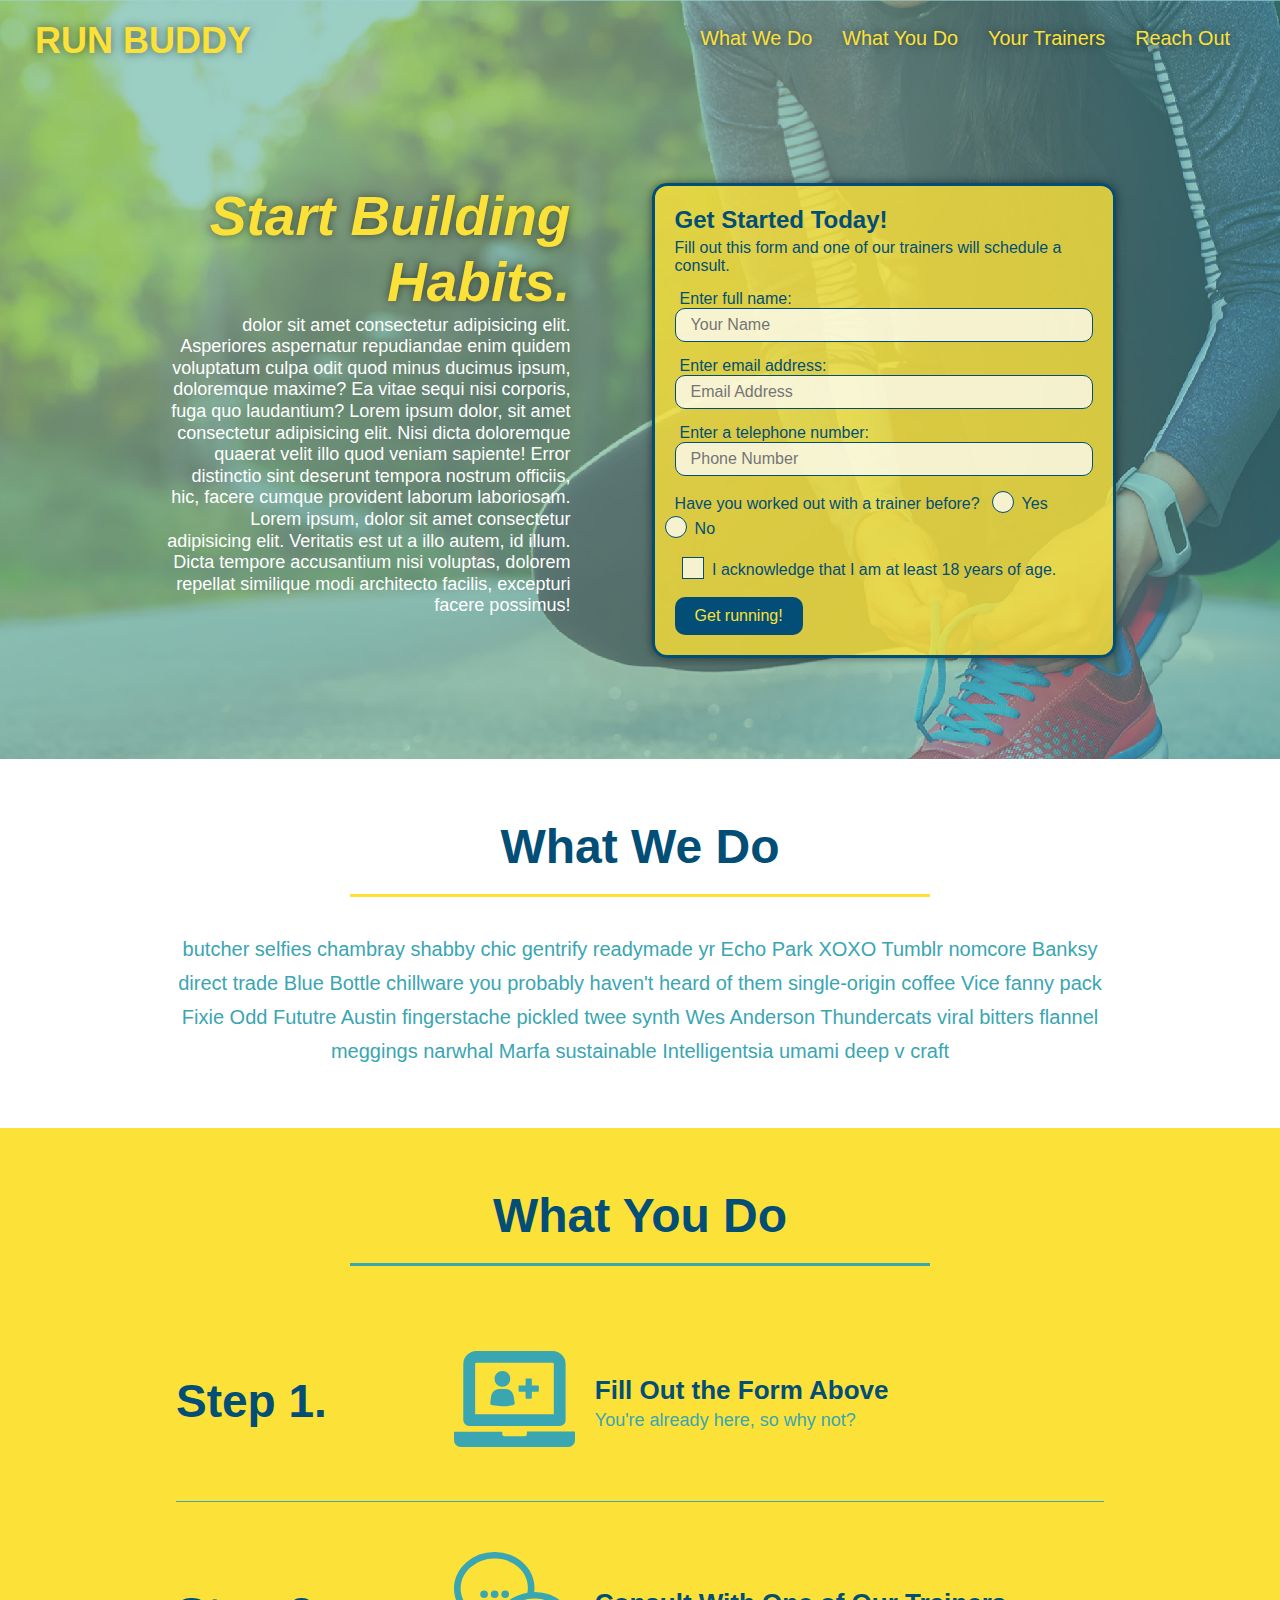
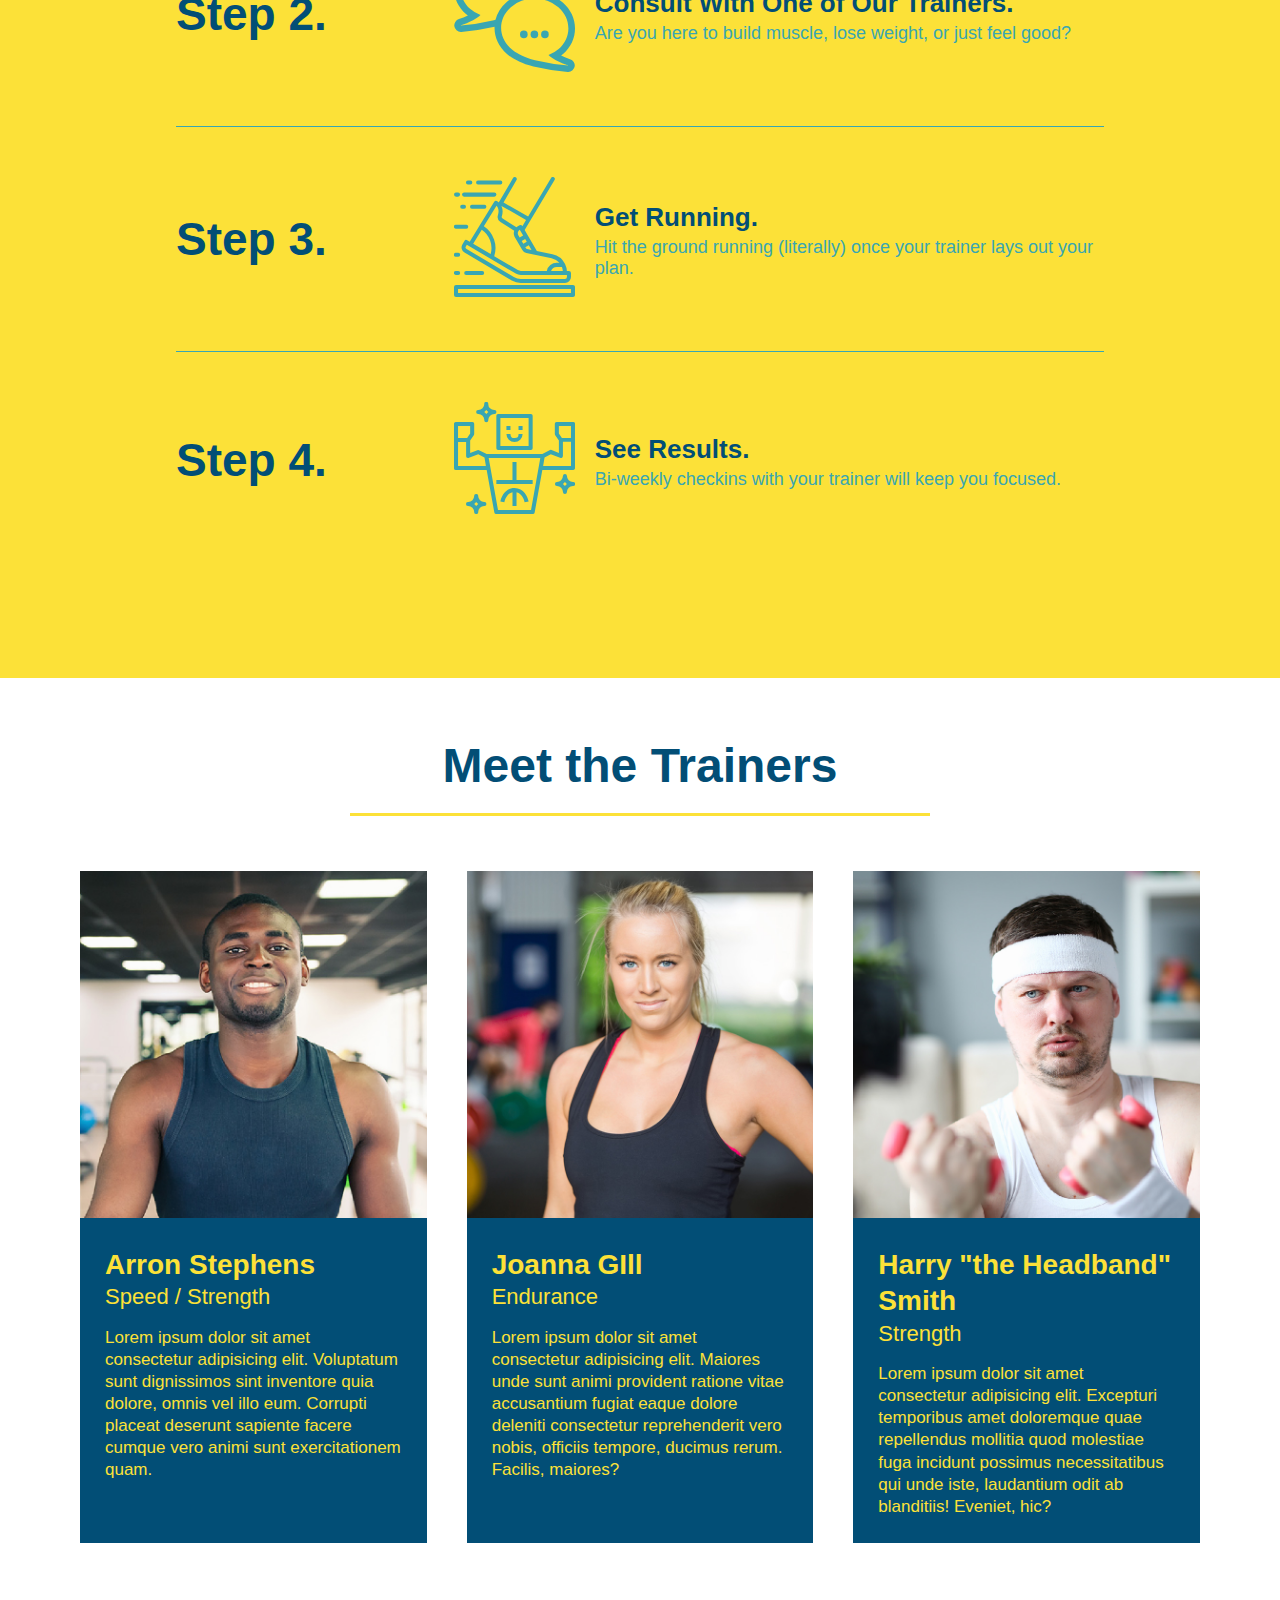
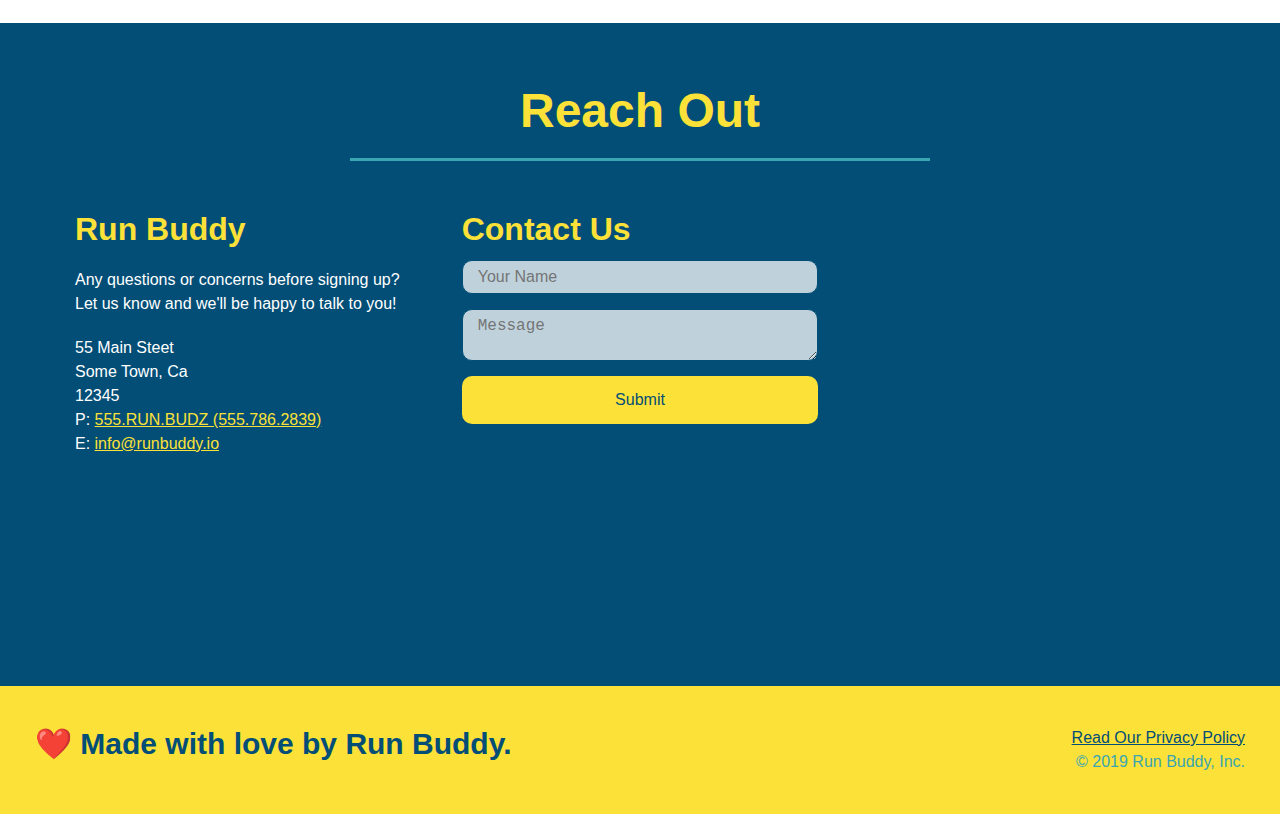
<file: index.html>
<!DOCTYPE html>
<html lang="en">
    <head>
        <meta charset="UTF-8"/>
        <title>Run Buddy</title>
        <link rel="stylesheet" href="./assets/css/style.css" />
        <meta name="viewport" content="width=device-width, initial-scale=1.0" />
    </head>
    <body>
      <!-- navigation -->
      <header>
        <h1>
            <a href="/">RUN BUDDY</a>
        </h1>
        <nav>
        <!-- Unordered list element -->
        <ul>
            <!-- List item element -->
            <li>
                <!-- Anchor element -->
                <a href="#what-we-do">What We Do</a>
            </li>
            <li>
                <a href="#what-you-do">What You Do</a>
            </li>
            <li>
                <a href="#your-trainers">Your Trainers</a>
            </li>
            <li>
                <a href="#reach-out">Reach Out</a>
            </li>
        </ul>
        </nav>
      </header>

      <!-- hero/jumbotron -->
      <section class="hero">
        <div class="hero-cta">
            <div class="flex-row">
            <h2>Start Building Habits.</h2>
            </div>
            <p>dolor sit amet consectetur adipisicing elit. Asperiores aspernatur repudiandae enim quidem voluptatum culpa odit quod minus ducimus ipsum, doloremque maxime? Ea vitae sequi nisi corporis, fuga quo laudantium? Lorem ipsum dolor, sit amet consectetur adipisicing elit. Nisi dicta doloremque quaerat velit illo quod veniam sapiente! Error distinctio sint deserunt tempora nostrum officiis, hic, facere cumque provident laborum laboriosam. Lorem ipsum, dolor sit amet consectetur adipisicing elit. Veritatis est ut a illo autem, id illum. Dicta tempore accusantium nisi voluptas, dolorem repellat similique modi architecto facilis, excepturi facere possimus!
            </p>
        </div>

          <div class="hero-form">
              <h3>Get Started Today!</h3>
              <p>Fill out this form and one of our trainers will schedule a consult.</p>
          <!-- Add form element -->

          <form>
              <label for="name"> Enter full name:</label>
              <input type="text" placeholder="Your Name" name="name" id="name" class="form-input">
              <label for="email"> Enter email address:</label>
              <input type="email" placeholder="Email Address" name="email" id="email" class="form-input">
              <label for="phone"> Enter a telephone number:</label>
              <input type="tel" placeholder="Phone Number" name="phone" id="phone" class="form-input">
              <p>
                  Have you worked out with a trainer before?
                <span class="radio-wrapper">
                  <input type="radio" name="trainer-confirm" id="trainer-yes" />
                  <label for="trainer-yes">Yes</label>
                </span>
                <span class="radio-wrapper">
                  <input type="radio" name="trainer-confirm" id="trainer-no" />
                  <label for="trainer-no">No</label>
                </span>
              </p>
              <p>
                <span class="checkbox-wrapper">
                  <input type="checkbox" name="age-confirm" id="checkbox" />
                  <label for="checkbox">I acknowledge that I am at least 18 years of age.</label>
                  
                </span>
              </p>
              <button type="submit">
                  Get running!
              </button>
          </form>
          </div>
      </section>
      <!-- end hero -->

      <!-- "what we do" section -->
      <section id="what-we-do" class="intro">
        <div class="flex-row">
          <h2 class="section-title primary-border">What We Do</h2>
        </div>
        <div class="flex-row">
          <p>
              butcher selfies chambray shabby chic gentrify readymade yr Echo Park XOXO Tumblr nomcore Banksy direct trade Blue Bottle chillware you probably haven't heard of them single-origin coffee Vice fanny pack Fixie Odd Fututre Austin fingerstache pickled twee synth Wes Anderson Thundercats viral bitters flannel meggings narwhal Marfa sustainable Intelligentsia umami deep v craft
          </p>
        </div>

      </section>

      <!-- "what you do" section -->
      <section id="what-you-do" class="steps">
        <div class="flex-row">
          <h2 class="section-title secondary-border">What You Do</h2>
        </div>

        
              <!-- insert this img element -->
        <div class="step">
          <h3>Step 1.</h3>
          <div class="step-info">
            <div class="step-img">
              <img src="./assets/images/step-1.svg" alt="" />
            </div>
            <div class="step-text">
              <h4>Fill Out the Form Above</h4>
              <p>You're already here, so why not?</p>
            </div>
          </div>
        </div>

        <div class="step">
          <h3>Step 2.</h3>
          <div class="step-info">
            <div class="step-img">
              <img src="./assets/images/step-2.svg" alt="" />
            </div>
            <div class="step-text">
              <h4>Consult With One of Our Trainers.</h4>
              <p>Are you here to build muscle, lose weight, or just feel good?</p>
            </div>
          </div>
        </div>

        <div class="step">
          <h3>Step 3.</h3>
          <div class="step-info">
            <div class="step-img">
              <img src="./assets/images/step-3.svg" alt="" />
            </div>
            <div class="step-text">
              <h4>Get Running.</h4>
              <p>Hit the ground running (literally) once your trainer lays out your plan.</p>
            </div>
          </div>
        </div>

        <div class="step">
          <h3>Step 4.</h3>
          <div class="step-info">
            <div class="step-img">
              <img src="./assets/images/step-4.svg" alt="" />
            </div>
            <div class="step-text">
              <h4>See Results.</h4>
              <p>Bi-weekly checkins with your trainer will keep you focused.</p>
            </div>
          </div>
        </div>

      </section>
      



      <!-- "meet the trainers" section -->
      <section id="your-trainers">
        <div class="flex-row">
          <h2 class="section-title primary-border">
              Meet the Trainers
          </h2>
        </div>

      <!-- first trainer bio -->
        <div class="trainers">
          <article class="trainer">
              <img src="./assets/images/trainer-1.jpg" alt="Arron Stephens in his workout clothes, ready to pump iron" />
              <div class="trainer-bio">
                  <h3 class="trainer-name">Arron Stephens</h3>
                  <h4 class="trainer-role">Speed / Strength</h4>
                  <p> Lorem ipsum dolor sit amet consectetur adipisicing elit. Voluptatum sunt dignissimos sint inventore quia dolore, omnis vel illo eum. Corrupti placeat deserunt sapiente facere cumque vero animi sunt exercitationem quam.</p>
              </div>
          </Article>

      <!-- second trainer bio -->
          <article class="trainer">
              <img src="./assets/images/trainer-2.jpg" alt="Joanna Gill cooling off after a workout" />  
              <div class="trainer-bio">
                  <h3 class="trainer-name">Joanna GIll</h3>
                  <h4 class="trainer-role">Endurance</h4>
                  <p>Lorem ipsum dolor sit amet consectetur adipisicing elit. Maiores unde sunt animi provident ratione vitae accusantium fugiat eaque dolore deleniti consectetur reprehenderit vero nobis, officiis tempore, ducimus rerum. Facilis, maiores?</p>
              </div>
            </article>

      <!-- third trainer bio -->
          <article class="trainer">
              <img src="./assets/images/trainer-3.jpg" alt="Harry Smith wearing a headband and lifting comically small pink weights" />
              <div class="trainer-bio" >
                  <h3 class="trainer-name">Harry "the Headband" Smith</h3>
                  <h4 class="trainer-role">Strength</h4>
                  <p>Lorem ipsum dolor sit amet consectetur adipisicing elit. Excepturi temporibus amet doloremque quae repellendus mollitia quod molestiae fuga incidunt possimus necessitatibus qui unde iste, laudantium odit ab blanditiis! Eveniet, hic?</p>
              </div>
          </article>
        </div>

      
      </section>

      <!-- "reach out" section -->
      <section id="reach-out" class= "contact">
        <div class="flex-row">
          <h2 class="section-title secondary-border">Reach Out</h2>
        </div>
          <div class="contact-info">
            <div>
                <h3>Run Buddy</h3>
                <p>
                    Any questions or concerns before signing up?
                    <br />
                    Let us know and we'll be happy to talk to you!
                </p>

                <address>
                    55 Main Steet <br />
                    Some Town, Ca <br />
                    12345<br />
                    P: <a href="tel:555.786.2839">555.RUN.BUDZ (555.786.2839)</a><br />
                    E: <a href="mailto:info@runbuddy.io">info@runbuddy.io</a>
                </address>
            </div>

            <div class="contact-form">
                <h3>Contact Us</h3>
                <form class="hero-cta"></form>
                    <label for="contact-name"></label>
                    <input type="text" id="contact-name" placeholder="Your Name" />
  
                    <label for="contact-message"></label>
                    <textarea id="contact-message" placeholder="Message"></textarea>
  
                    <button type="submit">Submit</button>
                </form>
            </div>

              <iframe src="https://www.google.com/maps/embed?pb=!1m18!1m12!1m3!1d3323.242475969761!2d-112.37535864888054!3d33.59901258063714!2m3!1f0!2f0!3f0!3m2!1i1024!2i768!4f13.1!3m3!1m2!1s0x872b4456483dc887%3A0x8b9b50a3c56db60a!2s14549%20W%20Corrine%20Dr%2C%20Surprise%2C%20AZ%2085379!5e0!3m2!1sen!2sus!4v1639594448556!5m2!1sen!2sus"
              width="400" 
              height="400" 
              style="border:0;"
              allowfullscreen=""
              loading="lazy">
            </iframe>

          </div> 
         
      </section>

      <!-- footer -->
      <footer>
          <h2>
              ❤️ Made with love by Run Buddy.
            </h2>

              <div>
                  <a href="./privacy-policy.html">Read Our Privacy Policy</a><br />
                  &copy; 2019 Run Buddy, Inc.
              </div> 
      </footer>
    
    

      

   




    </body>
      

    
</html>
</file>
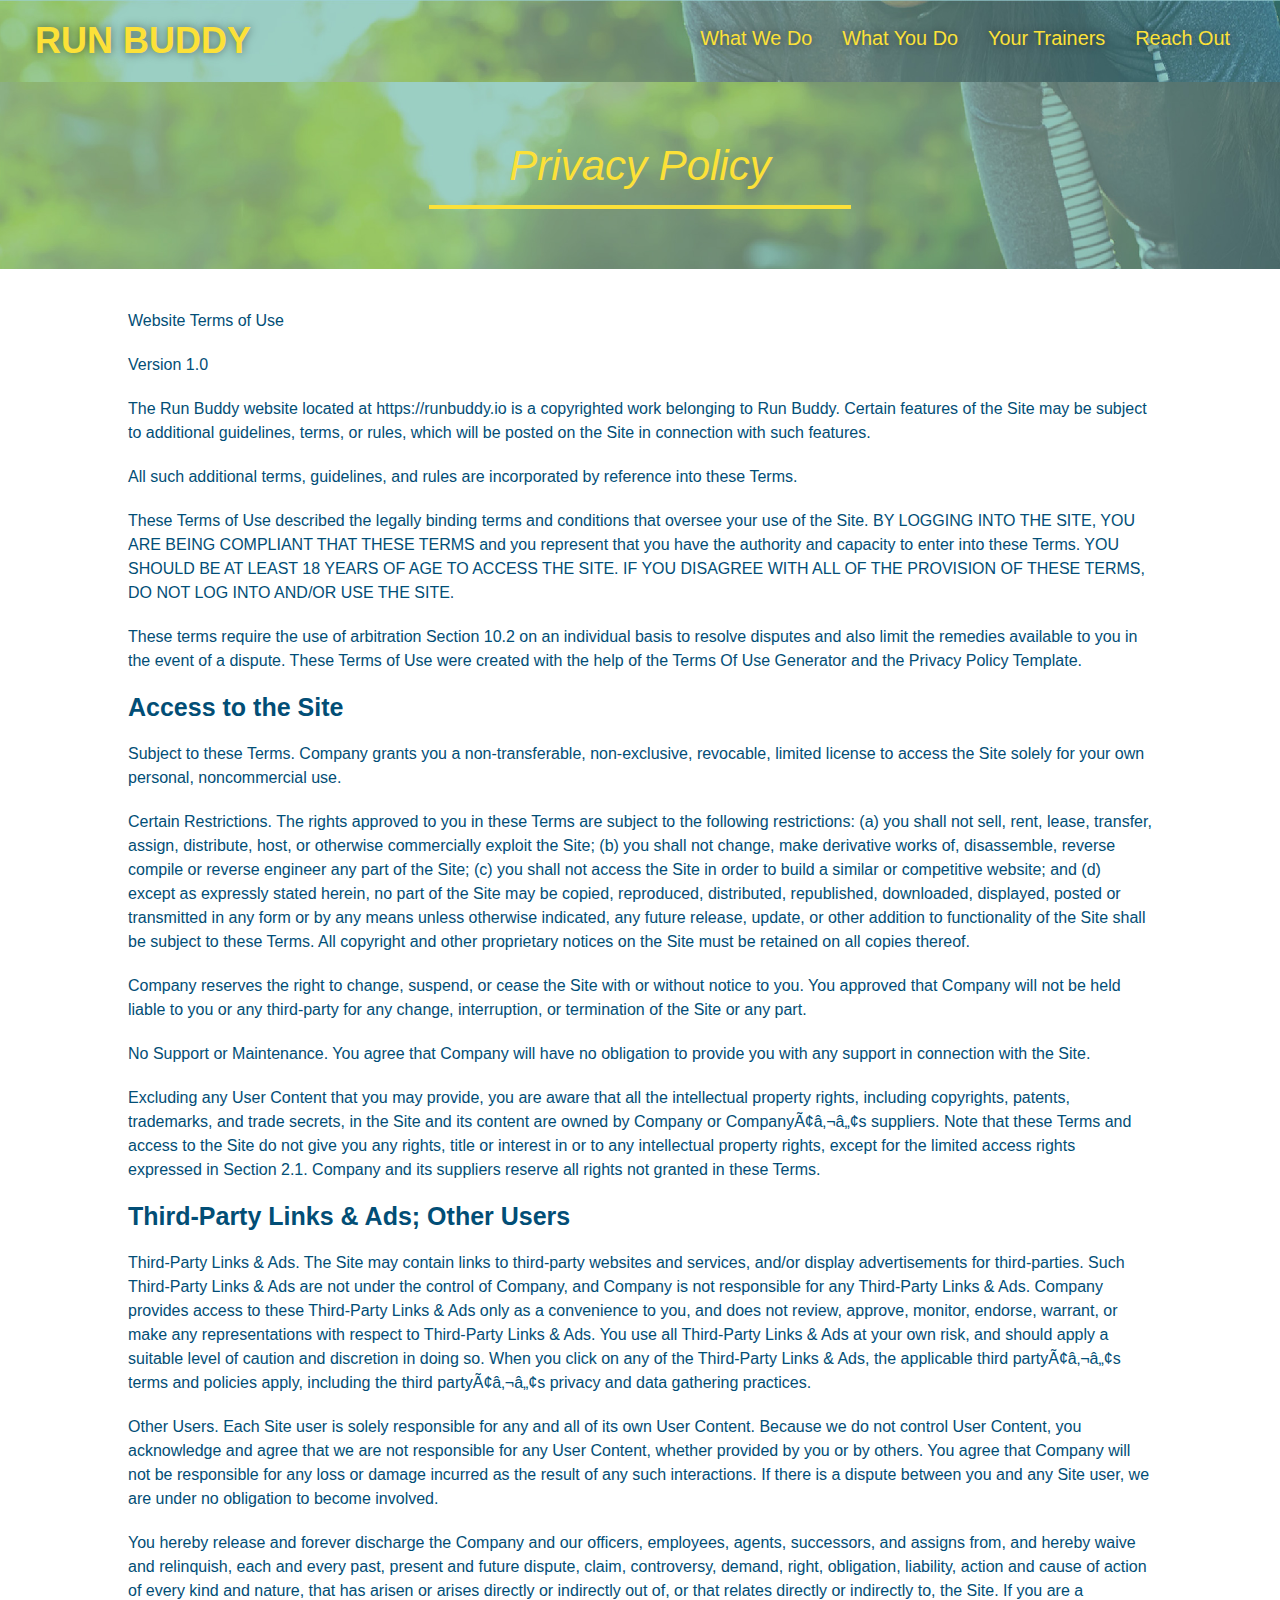
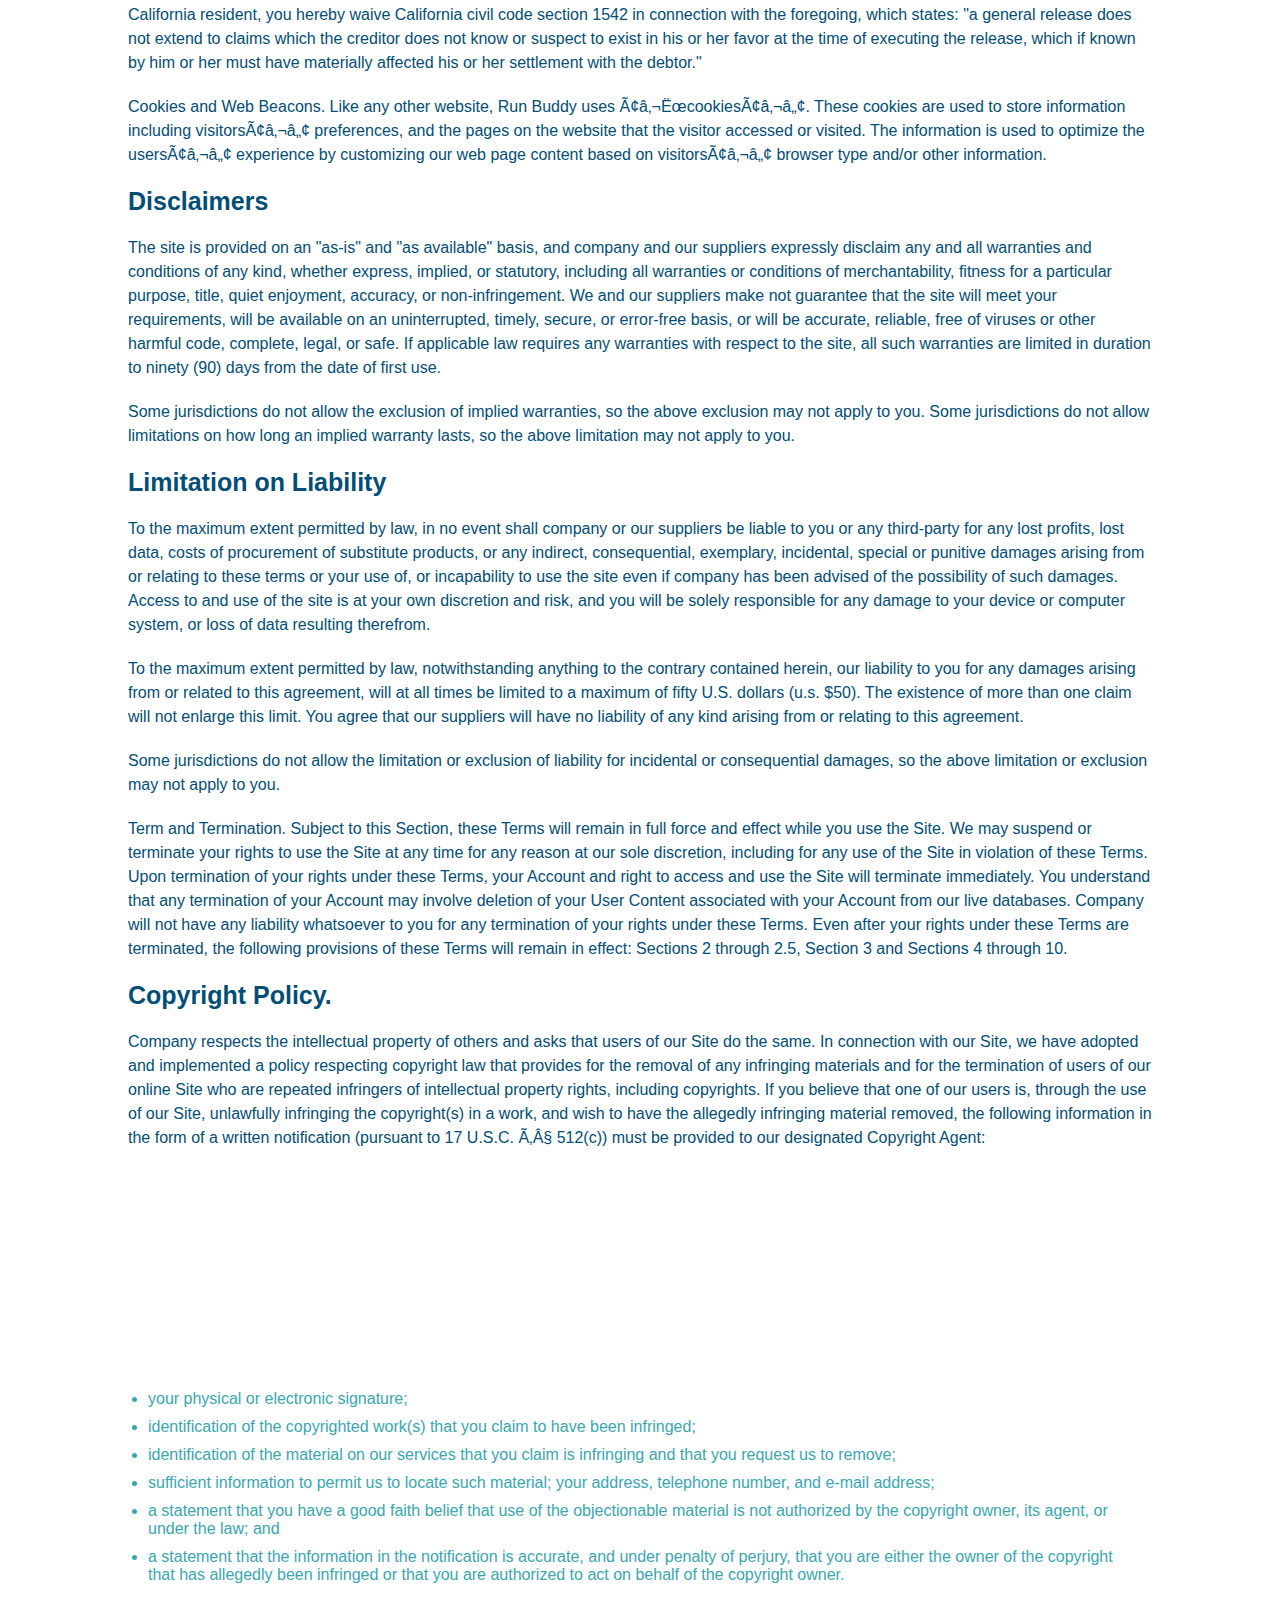
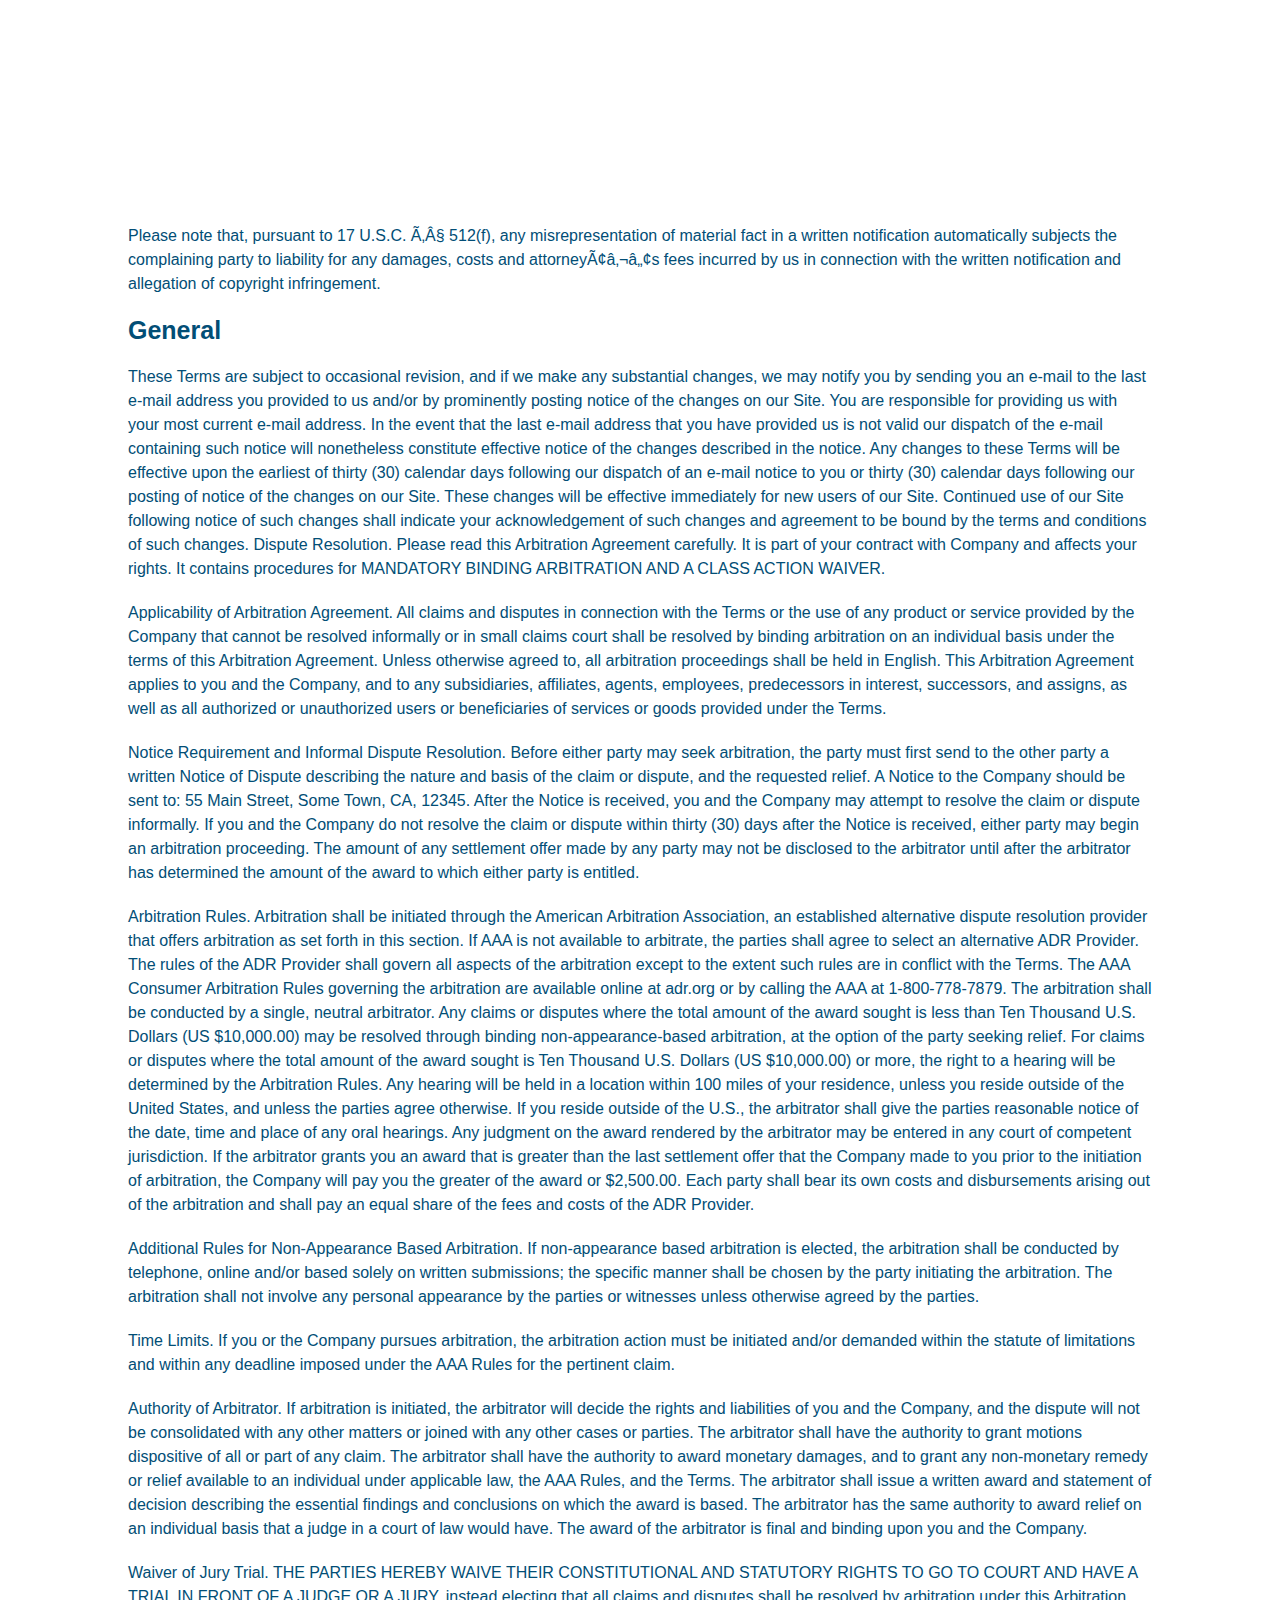
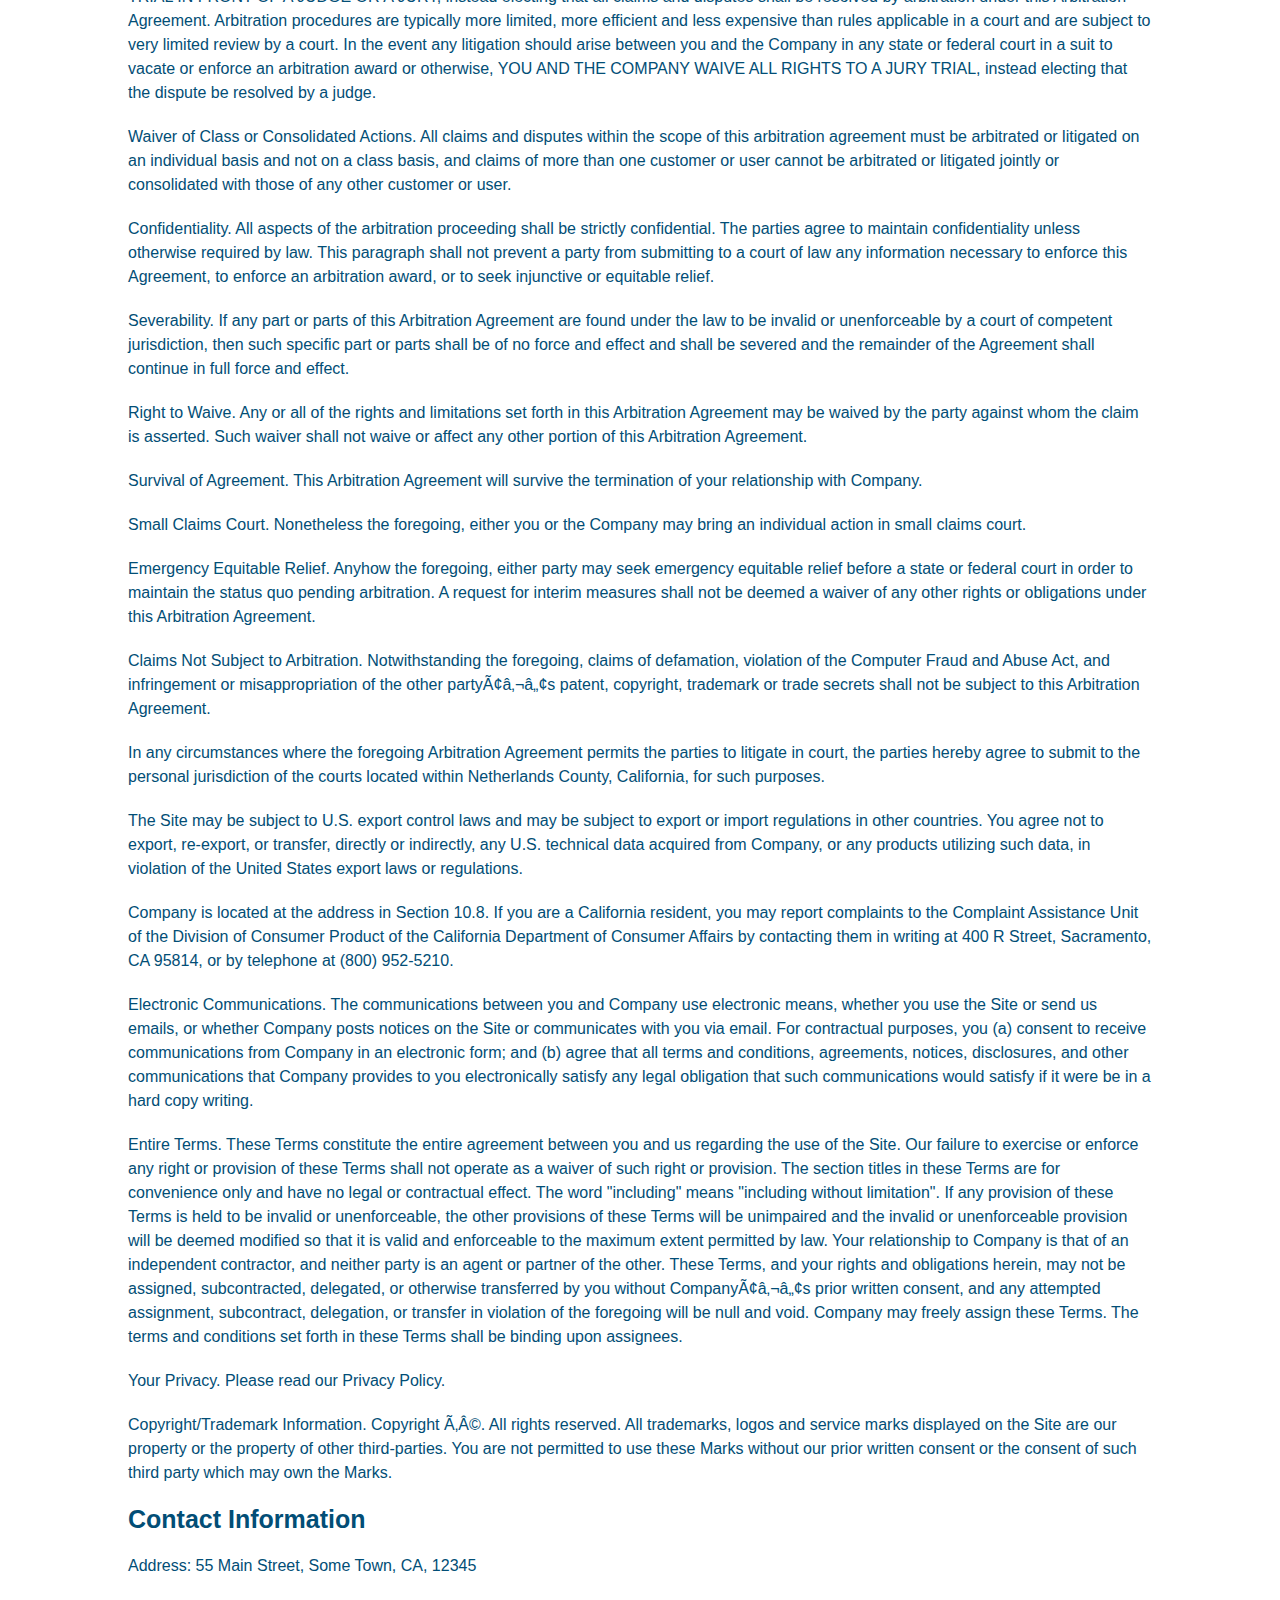
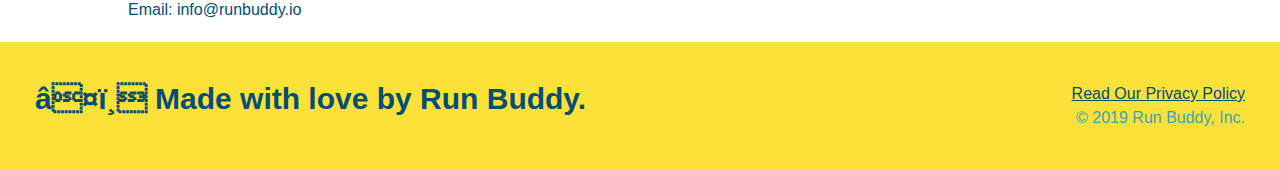
<file: privacy-policy.html>
<!DOCTYPE html>
<html lang="eng">
    <head>
        <meta charset="UTF 8" />
        <title>Privacy Policy - Run Buddy</title>
        <link rel="stylesheet" href="./assets/css/style.css" />
        <link rel="stylesheet" href="./assets/css/secondary-styles.css" />
        <meta name="viewport" content="width=device-width, initial-scale=1.0" />
    </head>
    <body>

        <header>
            <h1>
                <a href="/">RUN BUDDY</a>
            </h1>
            <nav>
            <!-- Unordered list element -->
            <ul>
                <!-- List item element -->
                <li>
                    <!-- Anchor element -->
                    <a href="./index.html#what-we-do">What We Do</a>
                </li>
                <li>
                    <a href="./index.html#what-you-do">What You Do</a>
                </li>
                <li>
                    <a href="./index.html#your-trainers">Your Trainers</a>
                </li>
                <li>
                    <a href="./index.html#reach-out">Reach Out</a>
                </li>
            </ul>
            </nav>
          </header>

      <section class="hero">
          <h2 class="page-title">
              Privacy Policy
          </h2>
      </section>

      <article class="secondary-content">

      <p>
        Website Terms of Use
      </p>

      <p>
        Version 1.0
      </p>

      <p>
        The Run Buddy website located at https://runbuddy.io is a copyrighted work belonging to Run Buddy. Certain
        features of the Site may be subject to additional guidelines, terms, or rules, which will be posted on the Site
        in connection with such features.
      </p>

      <p>
        All such additional terms, guidelines, and rules are incorporated by reference into these Terms.
      </p>

      <p>
        These Terms of Use described the legally binding terms and conditions that oversee your use of the Site. BY
        LOGGING INTO THE SITE, YOU ARE BEING COMPLIANT THAT THESE TERMS and you represent that you have the authority
        and capacity to enter into these Terms. YOU SHOULD BE AT LEAST 18 YEARS OF AGE TO ACCESS THE SITE. IF YOU
        DISAGREE WITH ALL OF THE PROVISION OF THESE TERMS, DO NOT LOG INTO AND/OR USE THE SITE.
      </p>

      <p>
        These terms require the use of arbitration Section 10.2 on an individual basis to resolve disputes and also
        limit the remedies available to you in the event of a dispute. These Terms of Use were created with the help of
        the Terms Of Use Generator and the Privacy Policy Template.
      </p>

      <h3>
        Access to the Site
      </h3>

      <p>
        Subject to these Terms. Company grants you a non-transferable, non-exclusive, revocable, limited license to
        access the Site solely for your own personal, noncommercial use.
      </p>

      <p>
        Certain Restrictions. The rights approved to you in these Terms are subject to the following restrictions: (a)
        you shall not sell, rent, lease, transfer, assign, distribute, host, or otherwise commercially exploit the Site;
        (b) you shall not change, make derivative works of, disassemble, reverse compile or reverse engineer any part of
        the Site; (c) you shall not access the Site in order to build a similar or competitive website; and (d) except
        as expressly stated herein, no part of the Site may be copied, reproduced, distributed, republished, downloaded,
        displayed, posted or transmitted in any form or by any means unless otherwise indicated, any future release,
        update, or other addition to functionality of the Site shall be subject to these Terms. All copyright and other
        proprietary notices on the Site must be retained on all copies thereof.
      </p>

      <p>
        Company reserves the right to change, suspend, or cease the Site with or without notice to you. You approved
        that Company will not be held liable to you or any third-party for any change, interruption, or termination of
        the Site or any part.
      </p>

      <p>
        No Support or Maintenance. You agree that Company will have no obligation to provide you with any support in
        connection with the Site.
      </p>

      <p>
        Excluding any User Content that you may provide, you are aware that all the intellectual property rights,
        including copyrights, patents, trademarks, and trade secrets, in the Site and its content are owned by Company
        or Companyâ€™s suppliers. Note that these Terms and access to the Site do not give you any rights, title or
        interest in or to any intellectual property rights, except for the limited access rights expressed in Section
        2.1. Company and its suppliers reserve all rights not granted in these Terms.
      </p>

      <h3>
        Third-Party Links & Ads; Other Users
      </h3>

      <p>
        Third-Party Links & Ads. The Site may contain links to third-party websites and services, and/or display
        advertisements for third-parties. Such Third-Party Links & Ads are not under the control of Company, and Company
        is not responsible for any Third-Party Links & Ads. Company provides access to these Third-Party Links & Ads
        only as a convenience to you, and does not review, approve, monitor, endorse, warrant, or make any
        representations with respect to Third-Party Links & Ads. You use all Third-Party Links & Ads at your own risk,
        and should apply a suitable level of caution and discretion in doing so. When you click on any of the
        Third-Party Links & Ads, the applicable third partyâ€™s terms and policies apply, including the third partyâ€™s
        privacy and data gathering practices.
      </p>

      <p>
        Other Users. Each Site user is solely responsible for any and all of its own User Content. Because we do not
        control User Content, you acknowledge and agree that we are not responsible for any User Content, whether
        provided by you or by others. You agree that Company will not be responsible for any loss or damage incurred as
        the result of any such interactions. If there is a dispute between you and any Site user, we are under no
        obligation to become involved.
      </p>

      <p>
        You hereby release and forever discharge the Company and our officers, employees, agents, successors, and
        assigns from, and hereby waive and relinquish, each and every past, present and future dispute, claim,
        controversy, demand, right, obligation, liability, action and cause of action of every kind and nature, that has
        arisen or arises directly or indirectly out of, or that relates directly or indirectly to, the Site. If you are
        a California resident, you hereby waive California civil code section 1542 in connection with the foregoing,
        which states: "a general release does not extend to claims which the creditor does not know or suspect to exist
        in his or her favor at the time of executing the release, which if known by him or her must have materially
        affected his or her settlement with the debtor."
      </p>

      <p>
        Cookies and Web Beacons. Like any other website, Run Buddy uses â€˜cookiesâ€™. These cookies are used to store
        information including visitorsâ€™ preferences, and the pages on the website that the visitor accessed or visited.
        The information is used to optimize the usersâ€™ experience by customizing our web page content based on visitorsâ€™
        browser type and/or other information.
      </p>

      <h3>
        Disclaimers
      </h3>

      <p>
        The site is provided on an "as-is" and "as available" basis, and company and our suppliers expressly disclaim
        any and all warranties and conditions of any kind, whether express, implied, or statutory, including all
        warranties or conditions of merchantability, fitness for a particular purpose, title, quiet enjoyment, accuracy,
        or non-infringement. We and our suppliers make not guarantee that the site will meet your requirements, will be
        available on an uninterrupted, timely, secure, or error-free basis, or will be accurate, reliable, free of
        viruses or other harmful code, complete, legal, or safe. If applicable law requires any warranties with respect
        to the site, all such warranties are limited in duration to ninety (90) days from the date of first use.
      </p>

      <p>
        Some jurisdictions do not allow the exclusion of implied warranties, so the above exclusion may not apply to
        you. Some jurisdictions do not allow limitations on how long an implied warranty lasts, so the above limitation
        may not apply to you.
      </p>

      <h3>
        Limitation on Liability
      </h3>

      <p>
        To the maximum extent permitted by law, in no event shall company or our suppliers be liable to you or any
        third-party for any lost profits, lost data, costs of procurement of substitute products, or any indirect,
        consequential, exemplary, incidental, special or punitive damages arising from or relating to these terms or
        your use of, or incapability to use the site even if company has been advised of the possibility of such
        damages. Access to and use of the site is at your own discretion and risk, and you will be solely responsible
        for any damage to your device or computer system, or loss of data resulting therefrom.
      </p>

      <p>
        To the maximum extent permitted by law, notwithstanding anything to the contrary contained herein, our liability
        to you for any damages arising from or related to this agreement, will at all times be limited to a maximum of
        fifty U.S. dollars (u.s. $50). The existence of more than one claim will not enlarge this limit. You agree that
        our suppliers will have no liability of any kind arising from or relating to this agreement.
      </p>

      <p>
        Some jurisdictions do not allow the limitation or exclusion of liability for incidental or consequential
        damages, so the above limitation or exclusion may not apply to you.
      </p>

      <p>
        Term and Termination. Subject to this Section, these Terms will remain in full force and effect while you use
        the Site. We may suspend or terminate your rights to use the Site at any time for any reason at our sole
        discretion, including for any use of the Site in violation of these Terms. Upon termination of your rights under
        these Terms, your Account and right to access and use the Site will terminate immediately. You understand that
        any termination of your Account may involve deletion of your User Content associated with your Account from our
        live databases. Company will not have any liability whatsoever to you for any termination of your rights under
        these Terms. Even after your rights under these Terms are terminated, the following provisions of these Terms
        will remain in effect: Sections 2 through 2.5, Section 3 and Sections 4 through 10.
      </p>

      <h3>
        Copyright Policy.
      </h3>

      <p>
        Company respects the intellectual property of others and asks that users of our Site do the same. In connection
        with our Site, we have adopted and implemented a policy respecting copyright law that provides for the removal
        of any infringing materials and for the termination of users of our online Site who are repeated infringers of
        intellectual property rights, including copyrights. If you believe that one of our users is, through the use of
        our Site, unlawfully infringing the copyright(s) in a work, and wish to have the allegedly infringing material
        removed, the following information in the form of a written notification (pursuant to 17 U.S.C. Â§ 512(c)) must
        be provided to our designated Copyright Agent:
      </p>

      <ul>
        <li>
          your physical or electronic signature;
        </li>
        <li>
          identification of the copyrighted work(s) that you claim to have been infringed;
        </li>
        <li>
          identification of the material on our services that you claim is infringing and that you request us to remove;
        </li>
        <li>
          sufficient information to permit us to locate such material; your address, telephone number, and e-mail
          address;
        </li>
        <li>
          a statement that you have a good faith belief that use of the objectionable material is not authorized by the
          copyright owner, its agent, or under the law; and
        </li>
        <li>
          a statement that the information in the notification is accurate, and under penalty of perjury, that you are
          either the owner of the copyright that has allegedly been infringed or that you are authorized to act on
          behalf of the copyright owner.
        </li>
      </ul>

      <p>
        Please note that, pursuant to 17 U.S.C. Â§ 512(f), any misrepresentation of material fact in a written
        notification automatically subjects the complaining party to liability for any damages, costs and attorneyâ€™s
        fees incurred by us in connection with the written notification and allegation of copyright infringement.
      </p>

      <h3>
        General
      </h3>

      <p>
        These Terms are subject to occasional revision, and if we make any substantial changes, we may notify you by
        sending you an e-mail to the last e-mail address you provided to us and/or by prominently posting notice of the
        changes on our Site. You are responsible for providing us with your most current e-mail address. In the event
        that the last e-mail address that you have provided us is not valid our dispatch of the e-mail containing such
        notice will nonetheless constitute effective notice of the changes described in the notice. Any changes to these
        Terms will be effective upon the earliest of thirty (30) calendar days following our dispatch of an e-mail
        notice to you or thirty (30) calendar days following our posting of notice of the changes on our Site. These
        changes will be effective immediately for new users of our Site. Continued use of our Site following notice of
        such changes shall indicate your acknowledgement of such changes and agreement to be bound by the terms and
        conditions of such changes. Dispute Resolution. Please read this Arbitration Agreement carefully. It is part of
        your contract with Company and affects your rights. It contains procedures for MANDATORY BINDING ARBITRATION AND
        A CLASS ACTION WAIVER.
      </p>

      <p>
        Applicability of Arbitration Agreement. All claims and disputes in connection with the Terms or the use of any
        product or service provided by the Company that cannot be resolved informally or in small claims court shall be
        resolved by binding arbitration on an individual basis under the terms of this Arbitration Agreement. Unless
        otherwise agreed to, all arbitration proceedings shall be held in English. This Arbitration Agreement applies to
        you and the Company, and to any subsidiaries, affiliates, agents, employees, predecessors in interest,
        successors, and assigns, as well as all authorized or unauthorized users or beneficiaries of services or goods
        provided under the Terms.
      </p>

      <p>
        Notice Requirement and Informal Dispute Resolution. Before either party may seek arbitration, the party must
        first send to the other party a written Notice of Dispute describing the nature and basis of the claim or
        dispute, and the requested relief. A Notice to the Company should be sent to: 55 Main Street, Some Town, CA,
        12345. After the Notice is received, you and the Company may attempt to resolve the claim or dispute informally.
        If you and the Company do not resolve the claim or dispute within thirty (30) days after the Notice is received,
        either party may begin an arbitration proceeding. The amount of any settlement offer made by any party may not
        be disclosed to the arbitrator until after the arbitrator has determined the amount of the award to which either
        party is entitled.
      </p>

      <p>
        Arbitration Rules. Arbitration shall be initiated through the American Arbitration Association, an established
        alternative dispute resolution provider that offers arbitration as set forth in this section. If AAA is not
        available to arbitrate, the parties shall agree to select an alternative ADR Provider. The rules of the ADR
        Provider shall govern all aspects of the arbitration except to the extent such rules are in conflict with the
        Terms. The AAA Consumer Arbitration Rules governing the arbitration are available online at adr.org or by
        calling the AAA at 1-800-778-7879. The arbitration shall be conducted by a single, neutral arbitrator. Any
        claims or disputes where the total amount of the award sought is less than Ten Thousand U.S. Dollars (US
        $10,000.00) may be resolved through binding non-appearance-based arbitration, at the option of the party seeking
        relief. For claims or disputes where the total amount of the award sought is Ten Thousand U.S. Dollars (US
        $10,000.00) or more, the right to a hearing will be determined by the Arbitration Rules. Any hearing will be
        held in a location within 100 miles of your residence, unless you reside outside of the United States, and
        unless the parties agree otherwise. If you reside outside of the U.S., the arbitrator shall give the parties
        reasonable notice of the date, time and place of any oral hearings. Any judgment on the award rendered by the
        arbitrator may be entered in any court of competent jurisdiction. If the arbitrator grants you an award that is
        greater than the last settlement offer that the Company made to you prior to the initiation of arbitration, the
        Company will pay you the greater of the award or $2,500.00. Each party shall bear its own costs and
        disbursements arising out of the arbitration and shall pay an equal share of the fees and costs of the ADR
        Provider.
      </p>

      <p>
        Additional Rules for Non-Appearance Based Arbitration. If non-appearance based arbitration is elected, the
        arbitration shall be conducted by telephone, online and/or based solely on written submissions; the specific
        manner shall be chosen by the party initiating the arbitration. The arbitration shall not involve any personal
        appearance by the parties or witnesses unless otherwise agreed by the parties.
      </p>

      <p>
        Time Limits. If you or the Company pursues arbitration, the arbitration action must be initiated and/or demanded
        within the statute of limitations and within any deadline imposed under the AAA Rules for the pertinent claim.
      </p>

      <p>
        Authority of Arbitrator. If arbitration is initiated, the arbitrator will decide the rights and liabilities of
        you and the Company, and the dispute will not be consolidated with any other matters or joined with any other
        cases or parties. The arbitrator shall have the authority to grant motions dispositive of all or part of any
        claim. The arbitrator shall have the authority to award monetary damages, and to grant any non-monetary remedy
        or relief available to an individual under applicable law, the AAA Rules, and the Terms. The arbitrator shall
        issue a written award and statement of decision describing the essential findings and conclusions on which the
        award is based. The arbitrator has the same authority to award relief on an individual basis that a judge in a
        court of law would have. The award of the arbitrator is final and binding upon you and the Company.
      </p>

      <p>
        Waiver of Jury Trial. THE PARTIES HEREBY WAIVE THEIR CONSTITUTIONAL AND STATUTORY RIGHTS TO GO TO COURT AND HAVE
        A TRIAL IN FRONT OF A JUDGE OR A JURY, instead electing that all claims and disputes shall be resolved by
        arbitration under this Arbitration Agreement. Arbitration procedures are typically more limited, more efficient
        and less expensive than rules applicable in a court and are subject to very limited review by a court. In the
        event any litigation should arise between you and the Company in any state or federal court in a suit to vacate
        or enforce an arbitration award or otherwise, YOU AND THE COMPANY WAIVE ALL RIGHTS TO A JURY TRIAL, instead
        electing that the dispute be resolved by a judge.
      </p>

      <p>
        Waiver of Class or Consolidated Actions. All claims and disputes within the scope of this arbitration agreement
        must be arbitrated or litigated on an individual basis and not on a class basis, and claims of more than one
        customer or user cannot be arbitrated or litigated jointly or consolidated with those of any other customer or
        user.
      </p>

      <p>
        Confidentiality. All aspects of the arbitration proceeding shall be strictly confidential. The parties agree to
        maintain confidentiality unless otherwise required by law. This paragraph shall not prevent a party from
        submitting to a court of law any information necessary to enforce this Agreement, to enforce an arbitration
        award, or to seek injunctive or equitable relief.
      </p>

      <p>
        Severability. If any part or parts of this Arbitration Agreement are found under the law to be invalid or
        unenforceable by a court of competent jurisdiction, then such specific part or parts shall be of no force and
        effect and shall be severed and the remainder of the Agreement shall continue in full force and effect.
      </p>

      <p>
        Right to Waive. Any or all of the rights and limitations set forth in this Arbitration Agreement may be waived
        by the party against whom the claim is asserted. Such waiver shall not waive or affect any other portion of this
        Arbitration Agreement.
      </p>

      <p>
        Survival of Agreement. This Arbitration Agreement will survive the termination of your relationship with
        Company.
      </p>

      <p>
        Small Claims Court. Nonetheless the foregoing, either you or the Company may bring an individual action in small
        claims court.
      </p>

      <p>
        Emergency Equitable Relief. Anyhow the foregoing, either party may seek emergency equitable relief before a
        state or federal court in order to maintain the status quo pending arbitration. A request for interim measures
        shall not be deemed a waiver of any other rights or obligations under this Arbitration Agreement.
      </p>

      <p>
        Claims Not Subject to Arbitration. Notwithstanding the foregoing, claims of defamation, violation of the
        Computer Fraud and Abuse Act, and infringement or misappropriation of the other partyâ€™s patent, copyright,
        trademark or trade secrets shall not be subject to this Arbitration Agreement.
      </p>

      <p>
        In any circumstances where the foregoing Arbitration Agreement permits the parties to litigate in court, the
        parties hereby agree to submit to the personal jurisdiction of the courts located within Netherlands County,
        California, for such purposes.
      </p>

      <p>
        The Site may be subject to U.S. export control laws and may be subject to export or import regulations in other
        countries. You agree not to export, re-export, or transfer, directly or indirectly, any U.S. technical data
        acquired from Company, or any products utilizing such data, in violation of the United States export laws or
        regulations.
      </p>

      <p>
        Company is located at the address in Section 10.8. If you are a California resident, you may report complaints
        to the Complaint Assistance Unit of the Division of Consumer Product of the California Department of Consumer
        Affairs by contacting them in writing at 400 R Street, Sacramento, CA 95814, or by telephone at (800) 952-5210.
      </p>

      <p>
        Electronic Communications. The communications between you and Company use electronic means, whether you use the
        Site or send us emails, or whether Company posts notices on the Site or communicates with you via email. For
        contractual purposes, you (a) consent to receive communications from Company in an electronic form; and (b)
        agree that all terms and conditions, agreements, notices, disclosures, and other communications that Company
        provides to you electronically satisfy any legal obligation that such communications would satisfy if it were be
        in a hard copy writing.
      </p>

      <p>
        Entire Terms. These Terms constitute the entire agreement between you and us regarding the use of the Site. Our
        failure to exercise or enforce any right or provision of these Terms shall not operate as a waiver of such right
        or provision. The section titles in these Terms are for convenience only and have no legal or contractual
        effect. The word "including" means "including without limitation". If any provision of these Terms is held to be
        invalid or unenforceable, the other provisions of these Terms will be unimpaired and the invalid or
        unenforceable provision will be deemed modified so that it is valid and enforceable to the maximum extent
        permitted by law. Your relationship to Company is that of an independent contractor, and neither party is an
        agent or partner of the other. These Terms, and your rights and obligations herein, may not be assigned,
        subcontracted, delegated, or otherwise transferred by you without Companyâ€™s prior written consent, and any
        attempted assignment, subcontract, delegation, or transfer in violation of the foregoing will be null and void.
        Company may freely assign these Terms. The terms and conditions set forth in these Terms shall be binding upon
        assignees.
      </p>

      <p>
        Your Privacy. Please read our Privacy Policy.
      </p>

      <p>
        Copyright/Trademark Information. Copyright Â©. All rights reserved. All trademarks, logos and service marks
        displayed on the Site are our property or the property of other third-parties. You are not permitted to use
        these Marks without our prior written consent or the consent of such third party which may own the Marks.
      </p>

      <h3>
        Contact Information
      </h3>

      <p>
        Address: 55 Main Street, Some Town, CA, 12345
      </p>

      <p>
        Email: info@runbuddy.io
      </p>

      </article>


          <!-- footer -->
      <footer>
        <h2>
            ❤️ Made with love by Run Buddy.
          </h2>

            <div>
                <a href="#">Read Our Privacy Policy</a><br />
                &copy; 2019 Run Buddy, Inc.
            </div> 
      </footer>

    </body>
</html>
</file>
<file: assets/css/style.css>
* {
    margin: 0;
    padding: 0;
    box-sizing: border-box;
}

:root {
    --primary-color: #fce138;
    --secondary-color: #024e76;
    --tertiary-color: #39a6b2;
}

body {
    /* more on thhis crazy alphanumerical value in a minute! */
    color: var(--tertiary-color);
    font-family: Helvetica, Arial, sans-serif;
}

/* apply styles to <header> */
header {
    padding: 20px 35px;
    background-color: var(--tertiary-color);
    display: flex;
    justify-content: space-between;
    flex-wrap: wrap;
    position: -webkit-sticky;
    position: sticky;
    top: 0;
    background-image: url("../images/hero-bg.jpeg");
    background-size: cover;
    background-position: center;
    background-attachment: fixed;
    background-position: 80%;
    z-index: 9999;
}

header h1 {
    font-weight: bold;
    font-size: 36px;
    color: var(--primary-color);
    margin: 0;
    text-shadow: 0 0 10px rgba(0, 0, 0, 0.5);
}

header a {
    text-decoration: none;
    color: var(--primary-color);
}

header nav {
    margin: 7px 0;
}

header nav ul {
    display: flex;
    flex-wrap: wrap;
    justify-content: space-between;
    align-items: center;
    list-style: none;
}


header nav ul li a {                                        
    padding: 10px 15px;
    font-weight: lighter;
    font-size: 1.55vw;
    text-shadow: 0 0 10px rgba(0, 0, 0, 0.5);
}

header nav ul li a:hover {
    background: var(--primary-color);
    color: var(--secondary-color);
    border-radius: 15px;
    text-shadow: none;
}

footer {
    display: flex;
    justify-content: space-between;
    flex-wrap: wrap;
    background: var(--primary-color);
    width: 100%;
    padding: 40px 35px;
}

footer h2 {
    color: var(--secondary-color);
    font-size: 30px;
    margin: 0;
}

footer div {
    line-height: 1.5;
    text-align: right;
}

footer a {
    color: var(--secondary-color);
}

section {
    padding: 60px;
}


/* Hero Style Start */
.hero {
    background-image: url("../images/hero-bg.jpeg");
    background-size: cover;
    background-position: center;
    display: flex;
    justify-content: center;   
    flex-wrap: wrap;
    align-items: flex-start;
    background-attachment: fixed;
    background-position: 80%;
}

.hero-form {
    background-color: rgba(252, 225, 56, 0.8);
    padding: 20px;
    color: var(--secondary-color);
    border-style: solid;
    border-width: 3px;
    border-color: var(--secondary-color);
    width: 40%;
    margin: 3.5%;
    box-shadow: 0 0 10px rgba(0, 0, 0, 0.5);
    border-radius: 15px; /* border rounded */
}

.hero-form h3 {
    font-size: 24px;
    margin: 0;  
}

.hero-form p {
    margin: 5px 0 15px 0;
}

.form-input {
    border: 1px solid var(--secondary-color);
    display: block;
    padding: 7px 15px;
    font-size: 16px;
    color: var(--secondary-color);
    width: 100%;
    margin-bottom: 15px;
    border-radius: 10px; /* border rounded */
    background-color: rgba(255, 255, 255, 0.75);
}

.form-input:focus {
    background-color: rgba(255, 255, 255, 1);
    outline: none;
}

.hero-form label {
    margin: 0 5px;
}

.hero-form button {
    color: var(--primary-color);
    background-color: var(--secondary-color);
    border: none;
    padding: 10px 20px;
    font-size: 16px;
    border-radius: 10px; /* border rounded */
}

.hero-form button:hover {
    background-color: var(--tertiary-color);
}

.hero-cta {
    width: 35%;
    text-align: right;
    margin: 3.5%;
    color: #fff;
    font-size: 18px;
    line-height: 1.2;
}

.hero-cta h2 {
    font-style: italic;
    font-size: 55px;
    color: var(--primary-color);
    text-shadow: 0 0 10px rgba(0, 0, 0, 0.5);
}

.checkbox-wrapper input, .radio-wrapper input {
    opacity: 0;
}

.checkbox-wrapper label, .radio-wrapper label {
    position: relative;
    left: 10px;
    margin: 10px;
    line-height: 1.6;
}

.checkbox-wrapper label::before, .radio-wrapper label::before {
    content: "";
    height: 20px;
    width: 20px;
    background: rgba(255, 255, 255, 0.75);
    border: 1px solid var(--secondary-color);
    position: absolute;
    top: -4px;
    left: -30px;
}

.radio-wrapper label::before {
    border-radius: 50%;
}

.radio-wrapper label::after {
    content: "";
    width: 20px;
    height: 20px;
    border-radius: 50%;
    background: var(--secondary-color);
    position: absolute;
    left: -29px;
    top: -3px;
    background-image: radial-gradient(circle, var(--tertiary-color), var(--secondary-color));
}

.checkbox-wrapper label::after {
    content: "";
    height: 6px;
    width: 14px;   
    border-left: 2px solid var(--secondary-color);
    border-bottom: 2px solid var(--secondary-color);
    position: absolute;
    left: -26px;
    top: 1px;
    transform: rotate(-58deg);
}

.checkbox-wrapper input + label::after,
.radio-wrapper input + label::after {
    content: none;
} 

.checkbox-wrapper input:checked + label::after,
.radio-wrapper input:checked + label::after {
    content: "";
}

/* Hero Style End */

/* what we do */



.intro p {
    line-height: 1.7;
    color: var(--tertiary-color);
    width: 80%;
    font-size: 20px;
    margin: 0 auto;
    text-align: center;
}

/* what you do */

.steps {
    background: var(--primary-color);
}

.section-title {
    font-size: 48px;
    color: var(--secondary-color);
    border-bottom: 3px solid;
    padding-bottom: 20px;
    text-align: center;
    margin: 0 auto 35px auto;
    width: 50%;
}

.primary-border {
    border-color: var(--primary-color);
}

.secondary-border {
    border-color: var(--tertiary-color);
}

.step h3 {
    color: var(--secondary-color);
    font-size: 46px;
    flex: 1 30%;
}

.step-info {
    flex: 2 70%;
    display: flex;
    flex-wrap: wrap;
    align-items: center;
}

.step-img {
    flex: 1 12%;
    margin-right: 20px;
}

.step-img img {
    max-width: 100%;
} 

.step-text {
    flex: 12;
}

.step-text p {
    color: var(--tertiary-color);
    font-size: 18px;
}

.step-text h4 {
    font-size: 26px;
    line-height: 1.5;
    color: var(--secondary-color);
}

.step {
    margin: 50px auto;
    padding-bottom: 50px;
    width: 80%;
    display: flex;
    flex-wrap: wrap;
    align-items: center;
    justify-content: space-between;
    border-bottom: 1px solid var(--tertiary-color);
}

.step:last-child {
    border-bottom: none;
    
}


/* trainers */

.trainers {
    width: 100%;
    margin: 0 auto;
    display: flex;
    flex-wrap: wrap;
    justify-content: space-around;
}

.trainer {
    margin: 20px;
    background: var(--secondary-color);
    color:var(--primary-color);
    flex: 1;
}

.trainer img {
    width: 100%;
}

.trainer-bio {
    padding: 25px;
    line-height: 1.3;
}

.text-left {
    text-align: left;
}

.text-right {
    text-align: right;
}

.trainer-bio h3 {
    font-size: 28px;
}

.trainer-bio h4 {
    font-weight: lighter;
    font-size: 22px;
    margin-bottom: 15px;
}

.trainer-bio p {
    font-size: 17px;
}

/* reach out section */

.contact {
    background: var(--secondary-color);
}

.contact h2 {
    color: var(--primary-color);
}

.contact-info > * {
    flex: 1;
    margin: 15px;
}

.contact-info {
    display: flex;
    justify-content: space-between;
    flex-wrap: wrap;
}

.contact-info iframe {
    height: 400px;
}

.contact-info div {
    color: white;
}

.contact-info h3 {
    color: var(--primary-color);
    font-size: 32px;
}

.contact-info p, .contact-info address {
    margin: 20px 0;
    line-height: 1.5;
    font-size: 16px;
    font-style: normal;
}

.contact-form input, .contact-form textarea {
    border: 1px solid var(--secondary-color);
    display: block;
    padding: 7px 15px;
    font-size: 16px;
    color: var(--secondary-color);
    width: 100%;
    margin-bottom: 15px;
    margin-top: 5px;
    border-radius: 10px; /* border rounded */
    background-color: rgba(255, 255, 255, 0.75);
}

.contact-form input:focus, .contact-form textarea:focus {
    background-color: rgba(255, 255, 255, 1);
    outline: none;
}

.contact-form button {
    width: 100%;
    border: none;
    background: var(--primary-color);
    color: var(--secondary-color);
    text-align: center;
    padding: 15px 0;
    font-size: 16px;
    border-radius: 10px; /* border rounded */
}

.contact-form button:hover {
    color: var(--primary-color);
    background: var(--tertiary-color);
}

.contact-info a {
    color:var(--primary-color);
}

/* REACH OUT STYLES END */

.flex-row {
    display: flex;
}

/* MEDIA QUERY FOR SMALLER DESKTOP SCREENS AND SMALLER */
@media screen and (max-width: 980px) {
    header {
        padding-bottom: 0;
        justify-content: center;
        position: relative;
    }

    header h1 {
        width: 100%;
        text-align: center;
    }

    header nav ul {
        margin-top: 20px;
        width: 100%;
        justify-content: center;
    }

    header nav ul li a {
        font-size: 20px;
    }

    footer h2, footer div {
        text-align: center;
        width: 100%;
    }

    .hero-cta, .hero-form {
        width: 100%;
    }

    .hero-cta {
        text-align: center;
    }

    .section-title {
        width: 80%;
    }

    .trainer {
        flex: 0 70%;
    }

    .contact-info iframe {
        flex: 1 100%;
    }
}
 
/* MEDIA QUERY FOR TABLETS AND SMALLER */
@media screen and (max-width: 768px) {
    section {
        padding: 30px 15px;
    }

    .step h3 {
        flex: 1 100%;
        text-align: center;
    }

    .step-info {
        flex: 2 100%;
        text-align: center;
        justify-content: center;
    }

    .step-img {
        flex: 0 32%;
        margin-right: 0;
        margin-top: 15px;
        margin-bottom: 15px;
    }

    .step-text{
        flex: 100%;
    }
}

/* MEDIA QUERY FOR MOBILE PHONES AND SMALLER */
@media screen and (max-width: 575px) {
    .hero-form button {
        width: 100%;
    }

    .section-title {
        width: 95%;
    }

    .intro p {
        width: 100%;
    }

    .trainer {
        flex: 0 100%;
    }

    .contact-info {
        text-align: center;
    }

    .contact-info > * {
        flex: 0 100%;
    }
    
    .contact-form {
        order: 3;
    }  
}
</file>
<file: assets/css/secondary-styles.css>
.hero {
    background-position: bottom;
    height: auto;
    text-align: center;
    margin-bottom: 40px;
}

.page-title {
    color: #fce138;
    border-bottom: 4px solid #fce138;
    padding: 0px 80px 15px 80px;
    font-style: italic;
    font-size: 42px;
    font-weight: normal;
}

.secondary-content {
    width: 80%;
    margin: 0 auto;
    color: #024e76;
}

.secondary-content h3 {
    font-size: 25px;
    margin: 20px 0;
}

.secondary-content p {
    font-size: 16px;
    line-height: 1.5;
    margin: 20px 0px;
}

.secondary-content ul {
    margin: 15pc 20px;
}

.secondary-content li {
    color: #39a6b2;
    margin: 10px 0px;
}
</file>
